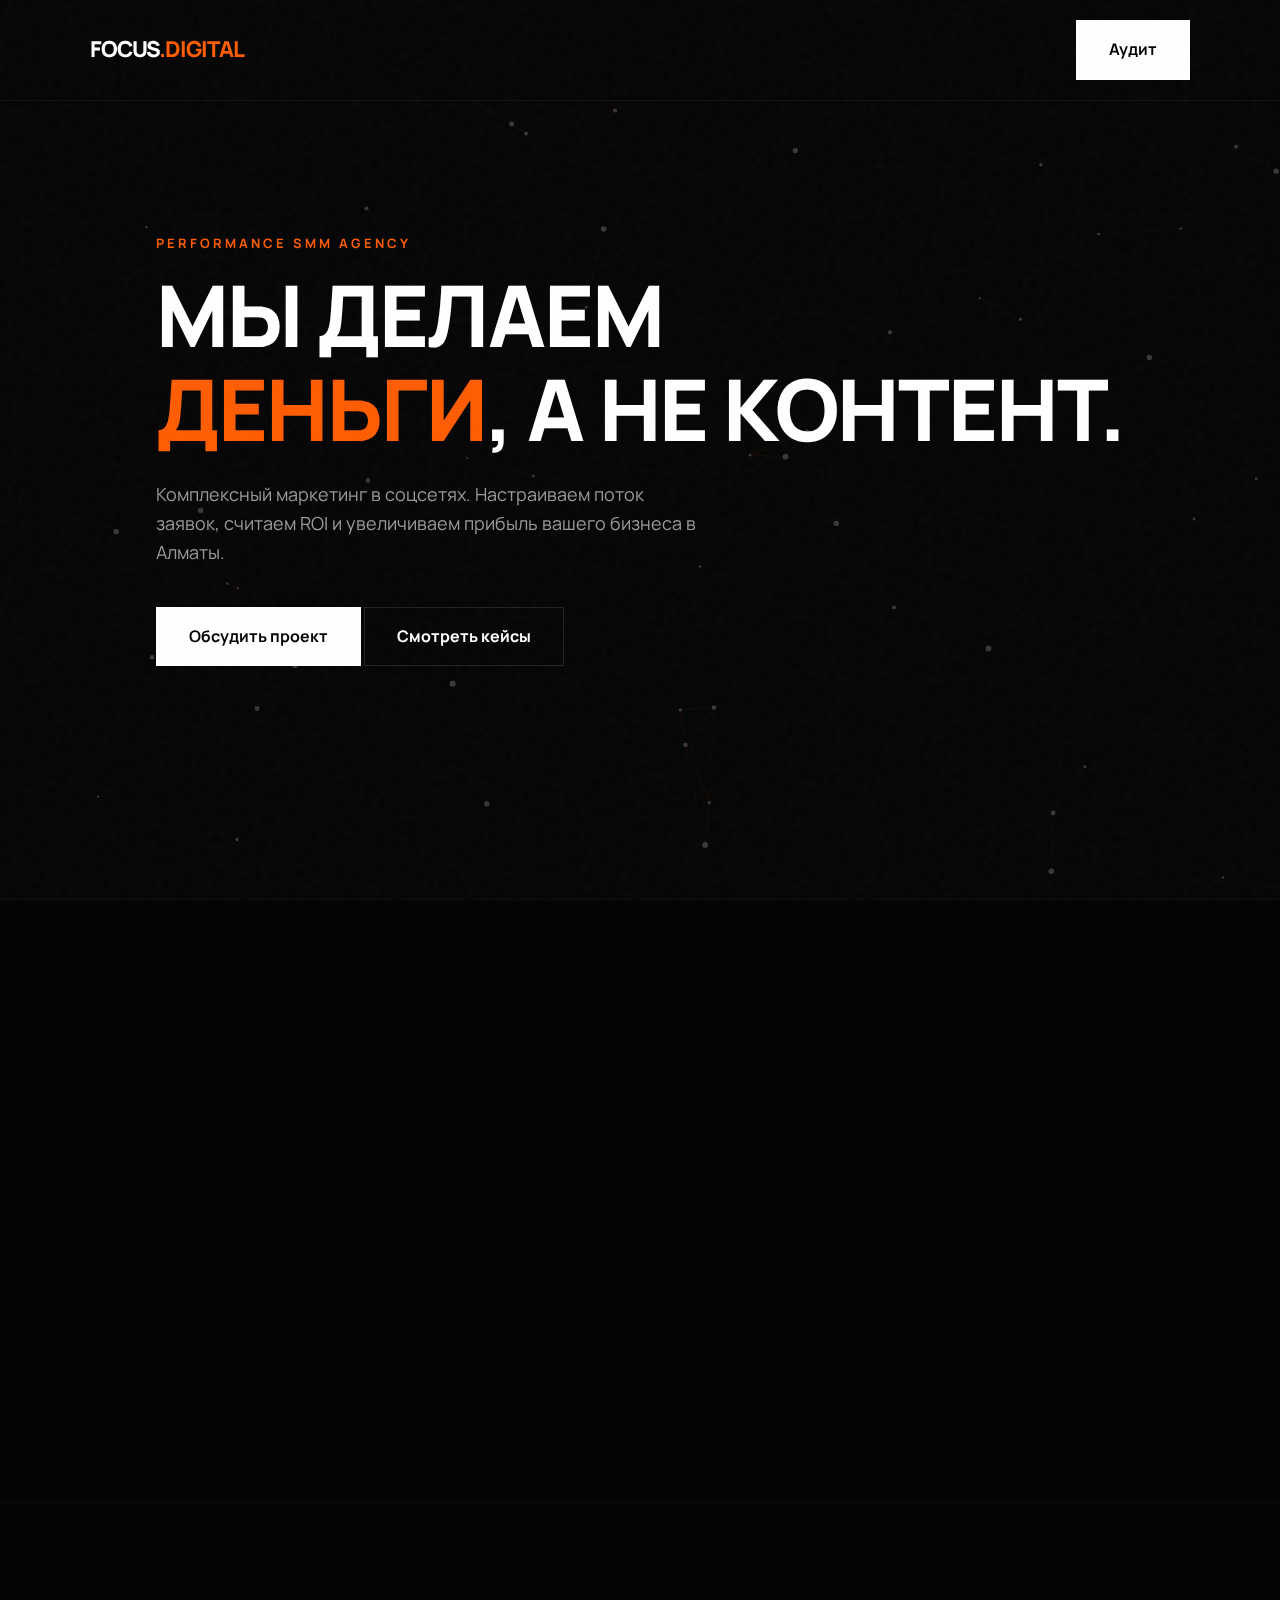
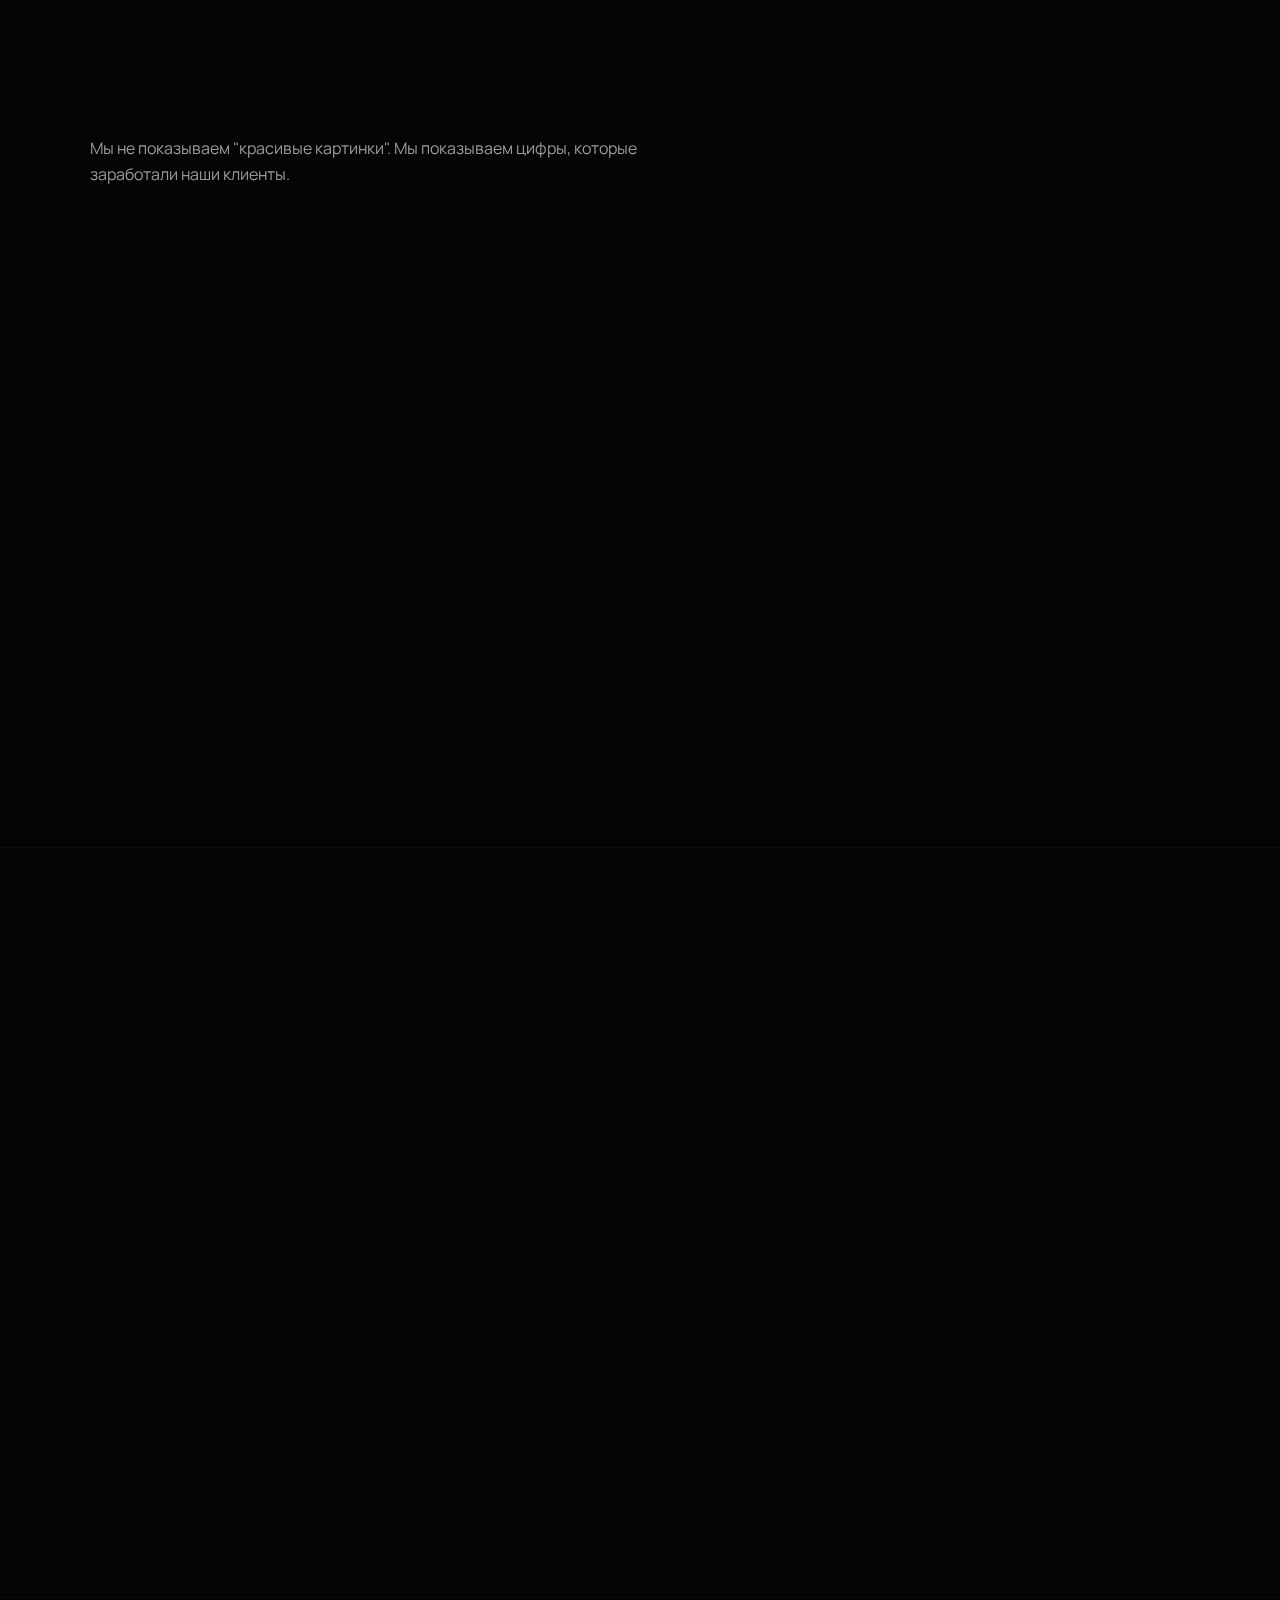
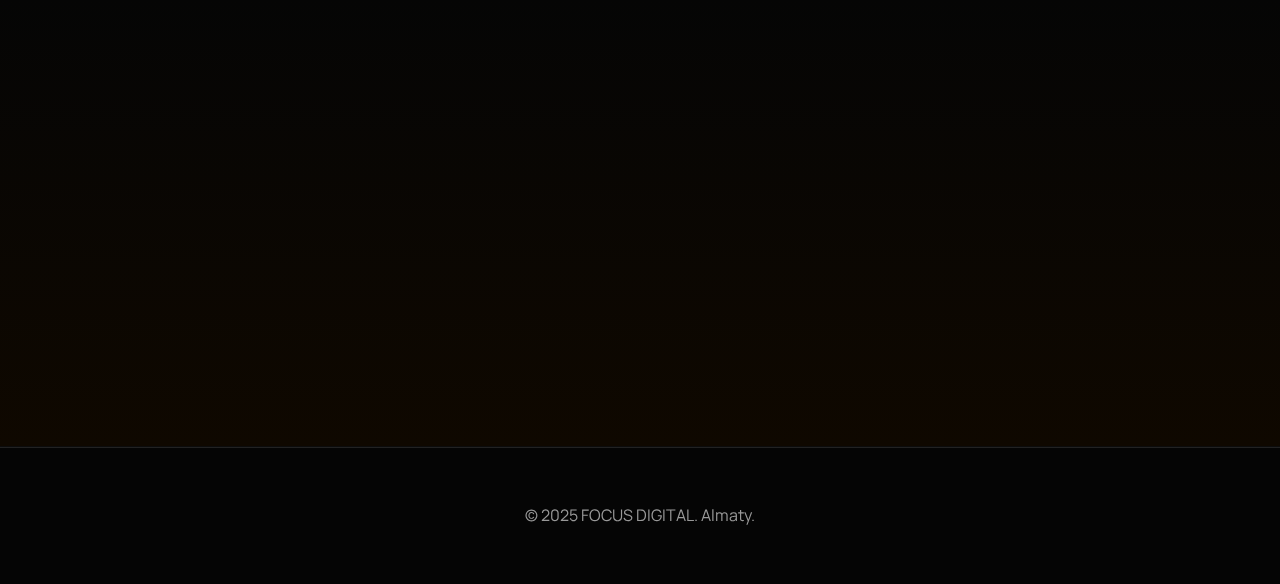
<file: index.html>
<!DOCTYPE html>
<html lang="ru">
<head>
    <meta charset="UTF-8">
    <meta name="viewport" content="width=device-width, initial-scale=1.0">
    <title>FOCUS DIGITAL | Performance Agency</title>
    <link rel="icon" type="image/png" href="favicon-96x96.png" sizes="96x96" />
<link rel="icon" type="image/svg+xml" href="favicon.svg" />
<link rel="shortcut icon" href="favicon.ico" />
<link rel="apple-touch-icon" sizes="180x180" href="apple-touch-icon.png" />
<link rel="manifest" href="site.webmanifest" />


    <link rel="preconnect" href="https://fonts.googleapis.com">
    <link rel="preconnect" href="https://fonts.gstatic.com" crossorigin>
    <link href="https://fonts.googleapis.com/css2?family=Manrope:wght@300;400;600;700;800&display=swap" rel="stylesheet">
    
    <link href="https://unpkg.com/aos@2.3.1/dist/aos.css" rel="stylesheet">

    <style>
        /* --- НАСТРОЙКИ --- */
        :root {
            --bg-color: #050505;
            --card-bg: #0e0e0e;
            --text-main: #ffffff;
            --text-muted: #999999;
            --accent: #FF5C00; 
            --accent-glow: rgba(255, 92, 0, 0.15);
            --border: #222222;
        }

        * { box-sizing: border-box; }
        
        body {
            margin: 0;
            font-family: 'Manrope', sans-serif;
            background-color: var(--bg-color);
            color: var(--text-main);
            line-height: 1.6;
            overflow-x: hidden;
        }

        /* Эффект шума (зернистость) для дорогого вида */
        body::before {
            content: "";
            position: fixed;
            top: 0; left: 0; width: 100%; height: 100%;
            background-image: url("data:image/svg+xml,%3Csvg viewBox='0 0 200 200' xmlns='http://www.w3.org/2000/svg'%3E%3Cfilter id='noiseFilter'%3E%3CfeTurbulence type='fractalNoise' baseFrequency='0.65' numOctaves='3' stitchTiles='stitch'/%3E%3C/filter%3E%3Crect width='100%25' height='100%25' filter='url(%23noiseFilter)' opacity='0.03'/%3E%3C/svg%3E");
            pointer-events: none;
            z-index: 9999;
        }

        h1, h2, h3, h4 { margin: 0; font-weight: 800; letter-spacing: -0.02em; }
        p { color: var(--text-muted); font-size: 16px; margin-top: 15px; }
        a { text-decoration: none; transition: 0.3s; }
        
        .container { max-width: 1140px; margin: 0 auto; padding: 0 20px; }
        section { padding: 100px 0; position: relative; border-bottom: 1px solid rgba(255,255,255,0.03); }

        /* --- UI ЭЛЕМЕНТЫ --- */
        .btn {
            display: inline-flex;
            align-items: center;
            justify-content: center;
            background: #fff;
            color: #000;
            padding: 16px 32px;
            font-weight: 700;
            font-size: 16px;
            transition: 0.3s;
            border: 1px solid #fff;
            cursor: pointer;
        }
        .btn:hover {
            background: var(--accent);
            border-color: var(--accent);
            color: #fff;
            box-shadow: 0 10px 30px var(--accent-glow);
            transform: translateY(-2px);
        }
        
        .btn-outline {
            background: transparent;
            color: #fff;
            border: 1px solid var(--border);
        }
        .btn-outline:hover { border-color: #fff; }

        .section-title { font-size: clamp(32px, 5vw, 48px); margin-bottom: 20px; }
        .accent-text { color: var(--accent); font-size: 13px; text-transform: uppercase; letter-spacing: 3px; font-weight: 700; display: block; margin-bottom: 15px; }

        /* --- HEADER --- */
        header {
            position: fixed;
            top: 0;
            width: 100%;
            padding: 20px 0;
            background: rgba(5, 5, 5, 0.8);
            backdrop-filter: blur(12px);
            z-index: 1000;
            border-bottom: 1px solid rgba(255,255,255,0.05);
            transition: 0.3s;
        }
        .nav-flex { display: flex; justify-content: space-between; align-items: center; }
        .logo { font-size: 22px; font-weight: 800; text-transform: uppercase; letter-spacing: -1px; }
        .logo span { color: var(--accent); }

        /* --- HERO & ANIMATION --- */
        .hero {
            height: 100vh;
            min-height: 600px;
            display: flex;
            align-items: center;
            position: relative;
            overflow: hidden;
        }
        /* Canvas для анимации фона */
        #hero-canvas {
            position: absolute;
            top: 0;
            left: 0;
            width: 100%;
            height: 100%;
            z-index: -1;
            opacity: 0.4; /* Прозрачность анимации */
        }
        
        .hero h1 {
            font-size: clamp(42px, 8vw, 85px);
            line-height: 1.1;
            margin-bottom: 25px;
            text-transform: uppercase;
        }
        .hero h1 span { color: var(--accent); }
        .hero-desc { max-width: 550px; margin-bottom: 40px; font-size: 18px; line-height: 1.6; }

        /* --- SERVICES --- */
        .services-grid { display: grid; grid-template-columns: repeat(auto-fit, minmax(300px, 1fr)); gap: 20px; }
        .service-card {
            background: var(--card-bg);
            padding: 35px;
            border: 1px solid var(--border);
            transition: 0.4s;
        }
        .service-card:hover { border-color: var(--accent); background: #131313; }
        .icon-box { color: var(--accent); margin-bottom: 20px; width: 40px; height: 40px; }

        /* --- CASES (PORTFOLIO) - NEW --- */
        .cases-grid { display: grid; grid-template-columns: repeat(auto-fit, minmax(350px, 1fr)); gap: 30px; margin-top: 40px; }
        .case-card {
            background: var(--card-bg);
            border: 1px solid var(--border);
            overflow: hidden;
            transition: 0.4s;
            cursor: pointer;
            group;
        }
        .case-card:hover { transform: translateY(-5px); border-color: #444; }
        
        .case-img-wrap { height: 220px; overflow: hidden; position: relative; }
        .case-img { width: 100%; height: 100%; object-fit: cover; transition: 0.5s; }
        .case-card:hover .case-img { transform: scale(1.05); }
        
        .case-content { padding: 30px; }
        .case-tags { display: flex; gap: 10px; margin-bottom: 15px; }
        .tag { font-size: 12px; background: rgba(255,255,255,0.1); padding: 5px 10px; color: #ccc; border-radius: 4px; }
        
        .case-title { font-size: 20px; margin-bottom: 10px; color: #fff; }
        .case-result { display: flex; gap: 20px; margin-top: 20px; padding-top: 20px; border-top: 1px solid #222; }
        .res-item strong { display: block; color: var(--accent); font-size: 18px; font-weight: 700; }
        .res-item span { font-size: 12px; color: #777; text-transform: uppercase; }

        /* --- STEPS --- */
        .steps-container { display: flex; flex-direction: column; gap: 0; border-left: 1px solid var(--border); margin-left: 20px; }
        .step-item { position: relative; padding: 0 0 50px 40px; }
        .step-item::before {
            content: ''; position: absolute; left: -5px; top: 0; width: 9px; height: 9px; 
            background: var(--accent); border-radius: 50%; box-shadow: 0 0 10px var(--accent);
        }
        .step-num { font-size: 12px; color: var(--accent); margin-bottom: 5px; font-weight: 700; text-transform: uppercase; letter-spacing: 1px; }
        .step-content h4 { font-size: 22px; color: #fff; margin-bottom: 10px; }

        /* --- CTA --- */
        .cta { background: linear-gradient(to bottom, var(--bg-color), #0f0800); text-align: center; }

        /* --- FOOTER --- */
        footer { padding: 40px 0; border-top: 1px solid var(--border); color: #555; font-size: 14px; text-align: center; }

        /* --- MOBILE ADAPTIVE FIXES --- */
        @media (max-width: 768px) {
            .hero { padding-top: 120px; height: auto; padding-bottom: 80px; }
            .hero h1 { font-size: 40px; }
            .hero-btns { display: flex; flex-direction: column; gap: 15px; }
            .btn { width: 100%; }
            
            /* Фикс кнопки в шапке */
            header { padding: 15px 0; }
            header .btn {
                padding: 8px 16px; /* Маленькие отступы */
                font-size: 13px;   /* Меньше шрифт */
                height: auto;
                min-height: 36px;
            }
            
            .cases-grid { grid-template-columns: 1fr; }
            .about-grid { grid-template-columns: 1fr; }
            
            section { padding: 60px 0; }
        }
    </style>
    <meta name="google-site-verification" content="WpKvenioPxEWZ2YOtuG3bXi-OeZUSF0F-I7L2gIrtlo" />
</head>
<body>

    <canvas id="hero-canvas"></canvas>

    <header data-aos="fade-down">
        <div class="container nav-flex">
            <div class="logo">FOCUS<span>.DIGITAL</span></div>
            <a href="#cta" class="btn">Аудит</a>
        </div>
    </header>

    <section class="hero">
        <div class="container">
            <span class="accent-text" data-aos="fade-up">Performance SMM Agency</span>
            <h1 data-aos="fade-up" data-aos-delay="100">
                Мы делаем <br><span>Деньги</span>, а не контент.
            </h1>
            <p class="hero-desc" data-aos="fade-up" data-aos-delay="200">
                Комплексный маркетинг в соцсетях. Настраиваем поток заявок, считаем ROI и увеличиваем прибыль вашего бизнеса в Алматы.
            </p>
            <div class="hero-btns" data-aos="fade-up" data-aos-delay="300">
                <a href="#cta" class="btn">Обсудить проект</a>
                <a href="#cases" class="btn btn-outline">Смотреть кейсы</a>
            </div>
        </div>
    </section>

    <section id="services">
        <div class="container">
            <span class="accent-text" data-aos="fade-right">Что мы предлагаем</span>
            <h2 class="section-title" data-aos="fade-right" data-aos-delay="100">Инструменты роста</h2>
            
            <div class="services-grid">
                <div class="service-card" data-aos="fade-up" data-aos-delay="100">
                    <div class="icon-box">
                        <svg viewBox="0 0 24 24" fill="none" stroke="currentColor" stroke-width="2"><path d="M21.21 15.89A10 10 0 1 1 8 2.83"></path><path d="M22 12A10 10 0 0 0 12 2v10z"></path></svg>
                    </div>
                    <h3>Target Ads</h3>
                    <p>Точечная реклама в Instagram & Facebook. Работаем со сложными воронками и ретаргетингом.</p>
                </div>
                <div class="service-card" data-aos="fade-up" data-aos-delay="200">
                    <div class="icon-box">
                        <svg viewBox="0 0 24 24" fill="none" stroke="currentColor" stroke-width="2"><rect x="3" y="3" width="18" height="18" rx="2" ry="2"></rect><line x1="12" y1="8" x2="12" y2="16"></line><line x1="8" y1="12" x2="16" y2="12"></line></svg>
                    </div>
                    <h3>Content Strategy</h3>
                    <p>Визуал и смыслы. Создаем образ эксперта и бренда, которому доверяют и у которого покупают.</p>
                </div>
                <div class="service-card" data-aos="fade-up" data-aos-delay="300">
                    <div class="icon-box">
                        <svg viewBox="0 0 24 24" fill="none" stroke="currentColor" stroke-width="2"><polyline points="23 6 13.5 15.5 8.5 10.5 1 18"></polyline><polyline points="17 6 23 6 23 12"></polyline></svg>
                    </div>
                    <h3>Analytics</h3>
                    <p>Внедрение CRM, сквозная аналитика. Вы видите стоимость лида (CPL) и продажи (CPS).</p>
                </div>
            </div>
        </div>
    </section>

    <section id="cases">
        <div class="container">
            <span class="accent-text" data-aos="fade-right">Портфолио</span>
            <h2 class="section-title" data-aos="fade-right" data-aos-delay="100">Реальные результаты</h2>
            <p style="max-width: 600px; margin-bottom: 40px;">Мы не показываем "красивые картинки". Мы показываем цифры, которые заработали наши клиенты.</p>

            <div class="cases-grid">
                
                <div class="case-card" data-aos="fade-up" data-aos-delay="100">
                    <div class="case-img-wrap">
                        <img src="IMG_2539.jpeg" alt="Кейс 1" class="case-img">
                    </div>
                    <div class="case-content">
                        <div class="case-tags">
                            <span class="tag">Таргет</span>
                            <span class="tag">CMM</span>
                            <span class="tag">B2C</span>
                        </div>
                        <h3 class="case-title">Oryx</h3>
                        <p>Задача: Увеличить продажи через сайт, Instagram и повысить доверие.</p>
                        <div class="case-result">
                            <div class="res-item">
                                <strong>+460%</strong>
                                <span>Рост выручки</span>
                            </div>
                            <div class="res-item">
                                <strong>$0.3</strong>
                                <span>Цена лида</span>
                            </div>
                        </div>
                    </div>
                </div>

                <div class="case-card" data-aos="fade-up" data-aos-delay="200">
                    <div class="case-img-wrap">
                         <img src="jjj2.jpg" alt="Кейс 2" class="case-img">
                    </div>
                    <div class="case-content">
                        <div class="case-tags">
                            <span class="tag">SMM</span>
                        </div>
                        <h3 class="case-title">Jalan Jalan Japan</h3>
                        <p>Задача: Привлечь гостей на новую точку и повысить узнаваемость бренда.</p>
                        <div class="case-result">
                            <div class="res-item">
                                <strong>2,300+</strong>
                                <span>Новых подписчиков</span>
                            </div>
                            <div class="res-item">
                                <strong>x3</strong>
                                <span>Посещаемость</span>
                            </div>
                        </div>
                    </div>
                </div>

            </div>
        </div>
    </section>

    <section id="process">
        <div class="container" style="display: grid; grid-template-columns: 1fr 1fr; gap: 50px; align-items: start;">
            <div data-aos="fade-right">
                <span class="accent-text">Система работы</span>
                <h2 class="section-title">Как мы достигаем целей</h2>
                <p>Хаос в маркетинге сжигает деньги. Мы работаем по четкой системе, которая исключает ошибки.</p>
                <a href="#cta" class="btn btn-outline" style="margin-top: 30px;">Получить план работ</a>
            </div>
            
            <div class="steps-container" data-aos="fade-left">
                <div class="step-item">
                    <div class="step-num">Шаг 01</div>
                    <div class="step-content">
                        <h4>Глубокий аудит</h4>
                        <p>Изучаем продукт, конкурентов и прошлые ошибки рекламных кампаний.</p>
                    </div>
                </div>
                <div class="step-item">
                    <div class="step-num">Шаг 02</div>
                    <div class="step-content">
                        <h4>Стратегия и Упаковка</h4>
                        <p>Готовим профиль к трафику, создаем офферы и креативы.</p>
                    </div>
                </div>
                <div class="step-item">
                    <div class="step-num">Шаг 03</div>
                    <div class="step-content">
                        <h4>Запуск и Масштабирование</h4>
                        <p>Запускаем рекламу, находим рабочие связки и увеличиваем бюджет на то, что приносит прибыль.</p>
                    </div>
                </div>
            </div>
        </div>
    </section>

    <section class="cta" id="cta">
        <div class="container">
            <h2 class="section-title" data-aos="zoom-in">Ваш бизнес может больше</h2>
            <p style="margin-bottom: 40px;" data-aos="fade-up">Запишитесь на бесплатную стратегическую сессию (15 мин). <br>Разберем ваши точки роста.</p>
            <a href="https://wa.me/77712427126?text=Здравствуйте,%20хочу%20обсудить%20проект." class="btn" data-aos="flip-up">Написать в WhatsApp</a>
        </div>
    </section>

    <footer>
        <div class="container">
            <p>© 2025 FOCUS DIGITAL. Almaty.</p>
        </div>
    </footer>

    <script src="https://unpkg.com/aos@2.3.1/dist/aos.js"></script>
    <script>
        // Инициализация AOS (появление блоков)
        AOS.init({
            once: true,
            offset: 50,
            duration: 800,
        });

        // СКРИПТ АНИМАЦИИ ФОНА (НЕЙРОСЕТЬ)
        const canvas = document.getElementById('hero-canvas');
        const ctx = canvas.getContext('2d');
        let width, height;
        let particles = [];

        // Настройки
        const particleCount = 60; // Количество точек (чем больше, тем плотнее)
        const connectionDistance = 150; // Дистанция соединения
        const mouseDistance = 200; // Радиус реакции на мышь

        let mouse = { x: null, y: null };

        function resize() {
            width = canvas.width = window.innerWidth;
            height = canvas.height = window.innerHeight;
        }

        class Particle {
            constructor() {
                this.x = Math.random() * width;
                this.y = Math.random() * height;
                this.vx = (Math.random() - 0.5) * 0.5; // Скорость X
                this.vy = (Math.random() - 0.5) * 0.5; // Скорость Y
                this.size = Math.random() * 2 + 1;
            }

            update() {
                this.x += this.vx;
                this.y += this.vy;

                // Отталкивание от границ
                if (this.x < 0 || this.x > width) this.vx *= -1;
                if (this.y < 0 || this.y > height) this.vy *= -1;

                // Реакция на мышь
                if (mouse.x != null) {
                    let dx = mouse.x - this.x;
                    let dy = mouse.y - this.y;
                    let distance = Math.sqrt(dx*dx + dy*dy);
                    if (distance < mouseDistance) {
                        const forceDirectionX = dx / distance;
                        const forceDirectionY = dy / distance;
                        const force = (mouseDistance - distance) / mouseDistance;
                        const directionX = forceDirectionX * force * 0.6;
                        const directionY = forceDirectionY * force * 0.6;
                        this.vx -= directionX;
                        this.vy -= directionY;
                    }
                }
            }

            draw() {
                ctx.fillStyle = 'rgba(255, 255, 255, 0.5)';
                ctx.beginPath();
                ctx.arc(this.x, this.y, this.size, 0, Math.PI * 2);
                ctx.fill();
            }
        }

        function initParticles() {
            particles = [];
            for (let i = 0; i < particleCount; i++) {
                particles.push(new Particle());
            }
        }

        function animate() {
            ctx.clearRect(0, 0, width, height);
            
            for (let i = 0; i < particles.length; i++) {
                particles[i].update();
                particles[i].draw();

                // Рисуем линии
                for (let j = i; j < particles.length; j++) {
                    let dx = particles[i].x - particles[j].x;
                    let dy = particles[i].y - particles[j].y;
                    let distance = Math.sqrt(dx*dx + dy*dy);

                    if (distance < connectionDistance) {
                        ctx.beginPath();
                        let opacity = 1 - (distance / connectionDistance);
                        ctx.strokeStyle = 'rgba(255, 92, 0, ' + (opacity * 0.2) + ')'; // Цвет линий (Оранжевый)
                        ctx.lineWidth = 1;
                        ctx.moveTo(particles[i].x, particles[i].y);
                        ctx.lineTo(particles[j].x, particles[j].y);
                        ctx.stroke();
                    }
                }
            }
            requestAnimationFrame(animate);
        }

        window.addEventListener('resize', () => { resize(); initParticles(); });
        window.addEventListener('mousemove', (e) => {
            mouse.x = e.x;
            mouse.y = e.y;
        });
        window.addEventListener('mouseout', () => {
            mouse.x = null;
            mouse.y = null;
        });

        resize();
        initParticles();
        animate();

    </script>
</body>
</html>
</file>
